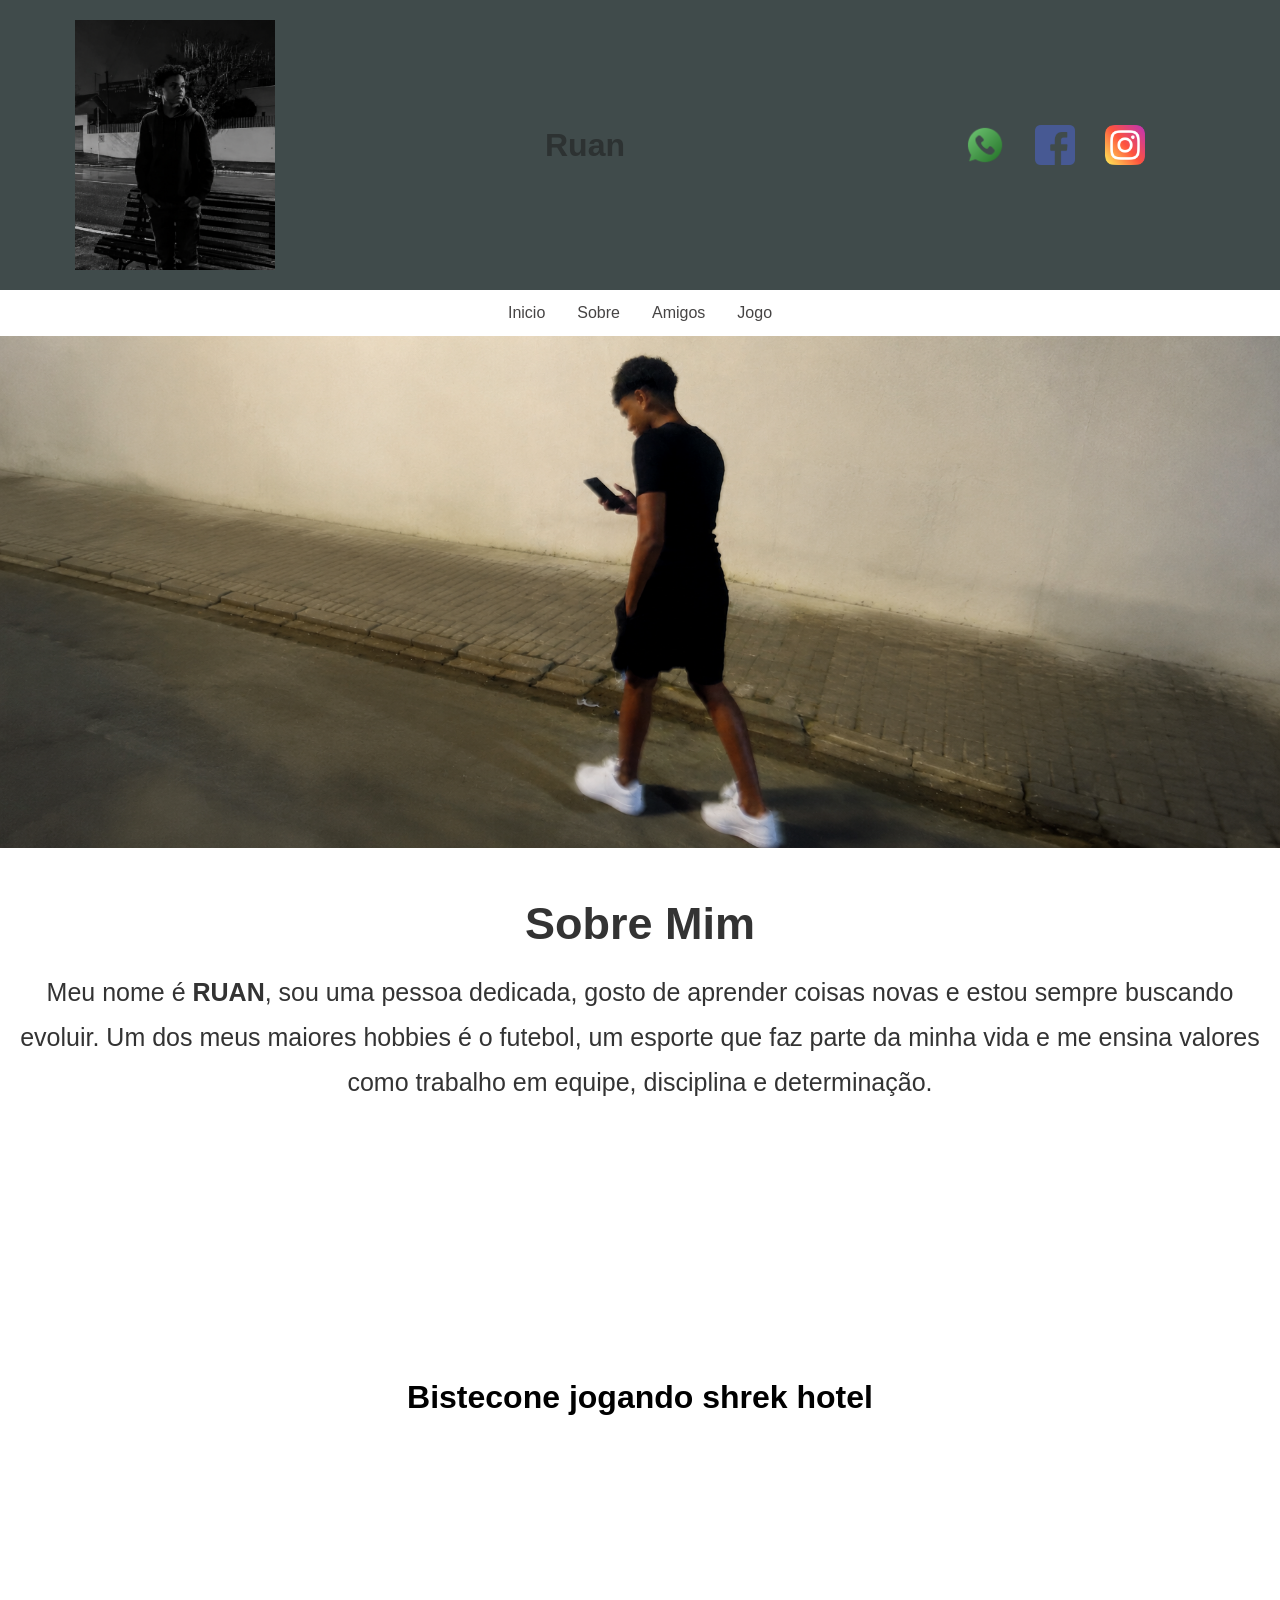
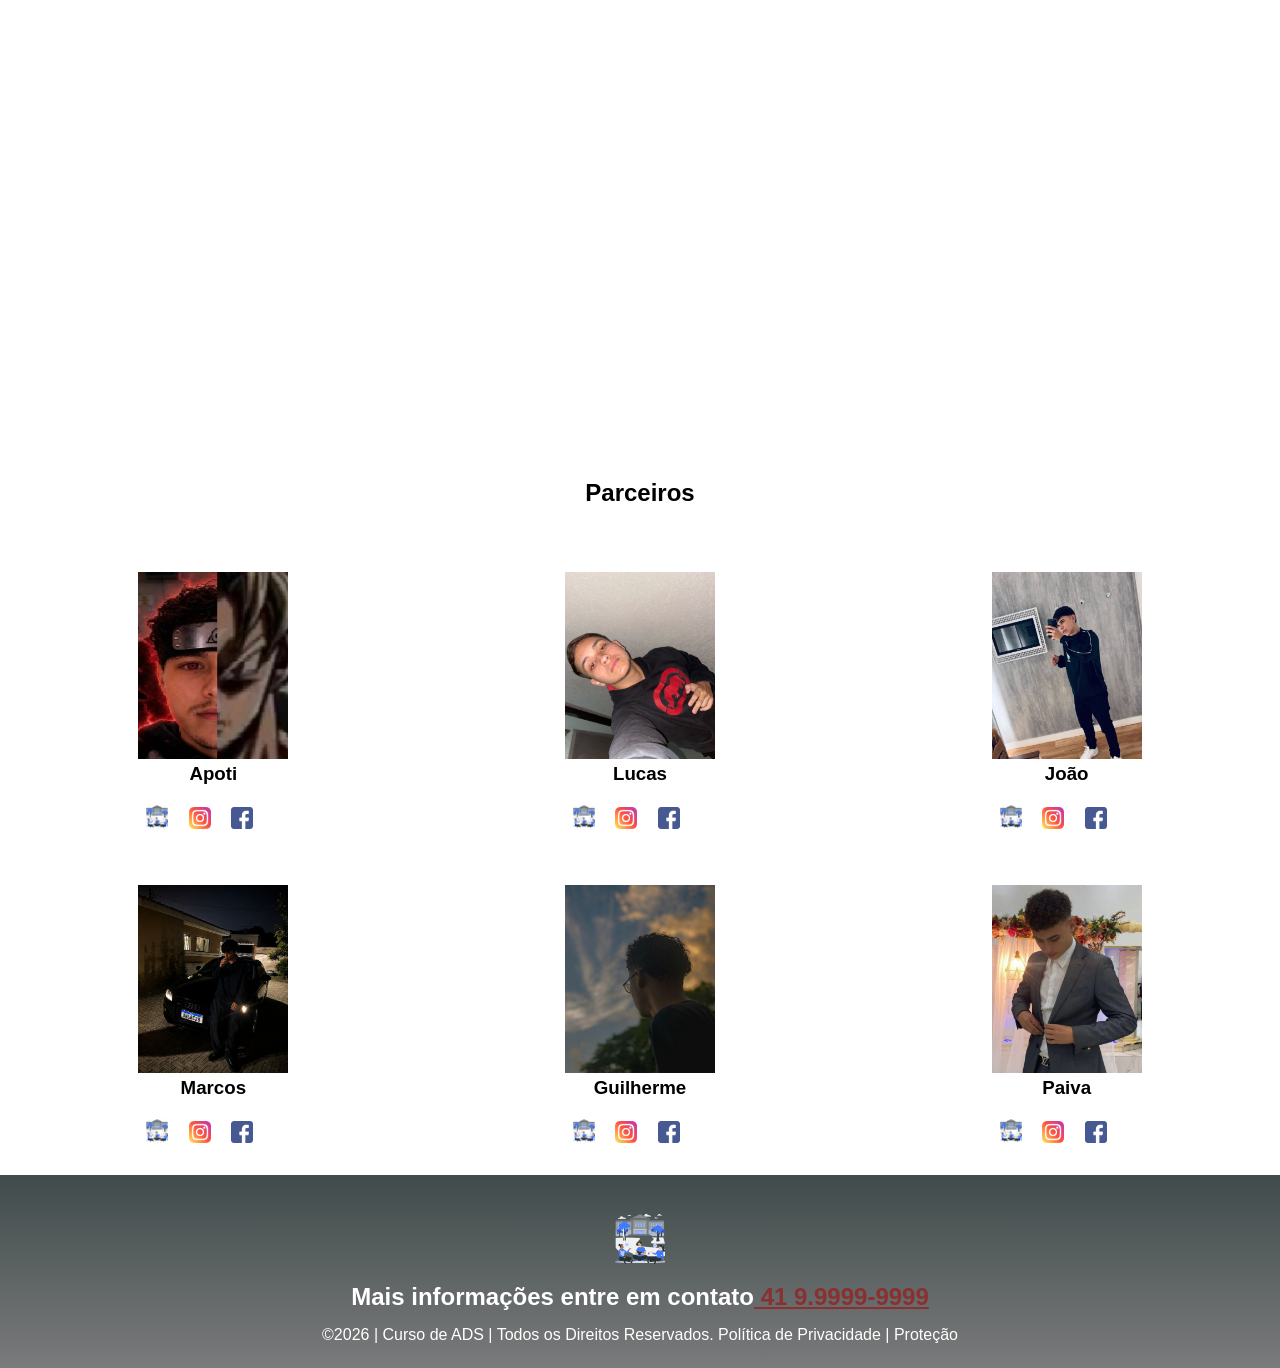
<file: index.html>
<!DOCTYPE html>
<html lang="pt-br">
<head>
<meta charset="UTF-8">
<meta name="viewport" content="width=device-width, initial-scale=1.0">
<title>Ruan</title>
<link rel="stylesheet" href="style.css">
</head>
<body>
<!--header é a parte do cabeçalho do site, é o topo da página-->
<header class="cabecalho-itens">
<img class="cabecalho_imagem" src="image.png" alt="Logo da
Página">
<h1 class="titulo_site">Ruan</h1>
<div class="sociais">
<img class="sociais" src="whatsapp.png" alt="Logo do Whats da
Escola">
<img class="sociais" src="facebook.png" alt="Facebook da
Escola">
<img class="sociais" src="instagram.png" alt="instagram da
Escola">
</div>
</header>

<ul>
  <li><a href="index.html">Inicio</a></li>
  <li><a href="sobre.html">Sobre</a></li>
  <li><a href="amigos.html">Amigos</a></li>
  <li><a href="jogo.html">Jogo</a></li>
</ul>

<!--Seção banner 1 é a parte do paragrafo 1 da página-->
<section class="banner1">
<img class="escola.image" src="image copy.png" alt="Banner da Escola">
</section>

 <h2 class="titulo-sobre">Sobre Mim</h2>
<p class="sobre-mim">
  Meu nome é <strong>RUAN</strong>, sou uma pessoa dedicada, gosto de aprender coisas novas e estou sempre buscando evoluir. Um dos meus maiores hobbies é o futebol, um esporte que faz parte da minha vida e me ensina valores como trabalho em equipe, disciplina e determinação.

  </p>

<div class="fav">
    <h1>Bistecone jogando shrek hotel</h1>
    <iframe width="560" height="315" src="https://www.youtube.com/embed/ic_SagZTnQk?si=NVvohafhds0qMS43" title="YouTube video player" frameborder="0" allow="accelerometer; autoplay; clipboard-write; encrypted-media; gyroscope; picture-in-picture; web-share" referrerpolicy="strict-origin-when-cross-origin" allowfullscreen></iframe>
</div>

<!--Seção estudantes é a parte do paragrafo 2 da página -- "Meninos"-->
<!--altere em "src="estudante_menino_1.png" para src"nome da imagem do menino em
todos abaixo-->
<!--altere em "src="site_school.png" para src"nome da logo em todos abaixo-->
<!--para aumentar os alunos copie a div no edidor que corresponda desde a foto
até os icones abaixo - dúvidas chame o professor-->
<section class="estudante">
<h1 class="estudante_titulo">Parceiros</h1>
<p> </p>
<div class="estudantes_todos">
<div class="estudante-div">
<img class="estudante-imagem" src="apoti.png" alt="Foto da
turma do 2DDS do ano de 2026">
<h3 class="estudante-nome">Apoti</h3>
<a href="https://cursos.alura.com.br/dashboard">
<p> </p>
<img class="estudante-icone" src="logo_nossa_escola.png" alt="Link do Site da
escola"></a>
<img class="estudante-icone" src="instagram.png" alt="Link do
Instagram">
<img class="estudante-icone" src="facebook.png" alt="Link do Facebook">
</div>
<div class="estudante-div">
<img class="estudante-imagem" src="lucas.png" alt="Foto da
turma do 2DDS do ano de 2026">
<h3 class="estudante-nome">Lucas</h3>
<a href="https://cursos.alura.com.br/dashboard">
<p> </p>
<img class="estudante-icone" src="logo_nossa_escola.png" alt="Link do
Site da escola"></a>
<img class="estudante-icone" src="instagram.png" alt="Link do
Instagram">
<img class="estudante-icone" src="facebook.png" alt="Link do
Facebook">
</div>
<div class="estudante-div">
<img class="estudante-imagem" src="joao.png" alt="Foto da
turma do 2DDS do ano de 2026">
<h3 class="estudante-nome">João</h3>
<a href="https://cursos.alura.com.br/dashboard">
<p> </p>
<img class="estudante-icone" src="logo_nossa_escola.png" alt="Link do
Site da escola"></a>
<img class="estudante-icone" src="instagram.png" alt="Link do
Instagram">
<img class="estudante-icone" src="facebook.png" alt="Link do
Facebook">
</div>
</div>
</section>
<!--Seção estudantes é a parte do paragrafo 3 da página -- "Meninas"-->
<!--altere em "src="estudante_menina_1.png" para src"nome da imagem do menina em
todas abaixo-->
<!--altere em "src="site_school.png" para src"nome da logo em todos abaixo-->
<section class="estudante">
<div class="estudantes_todos">
<div class="estudante-div">
<img class="estudante-imagem" src="marcos.png" alt="Foto da
turma do 2DDS do ano de 2026">
<h3 class="estudante-nome">Marcos</h3>
<a href="https://cursos.alura.com.br/dashboard">
<p> </p>
<img class="estudante-icone" src="logo_nossa_escola.png" alt="Link do Site da
escola"></a>
<img class="estudante-icone" src="instagram.png" alt="Link do Instagram">
<img class="estudante-icone" src="facebook.png" alt="Link do Facebook">
</div>
<div class="estudante-div">
<img class="estudante-imagem" src="gui.png" alt="Foto da turma do
2DDS do ano de 2026">
<h3 class="estudante-nome">Guilherme</h3>
<a href="https://cursos.alura.com.br/dashboard">
<p> </p>
<img class="estudante-icone" src="logo_nossa_escola.png" alt="Link do Site
da escola"></a>
<img class="estudante-icone" src="instagram.png" alt="Link do Instagram">
<img class="estudante-icone" src="facebook.png" alt="Link do Facebook">
</div>
<div class="estudante-div">
<img class="estudante-imagem" src="paiva.png" alt="Foto da turma do
2DDS do ano de 2026">
<h3 class="estudante-nome">Paiva</h3>
<a href="https://cursos.alura.com.br/dashboard">
<p> </p>
<img class="estudante-icone" src="logo_nossa_escola.png" alt="Link do Site
da escola"></a>
<img class="estudante-icone" src="instagram.png" alt="Link do Instagram">
<img class="estudante-icone" src="facebook.png" alt="Link do Facebook">
</div>
</div>
</section>

<!--Seção rodapé é a parte final da paragrafo 3 da página-->
<footer class="escola">
<img class="logo_rodape" src="logo_nossa_escola.png" alt="Logo da Escola">
<h2 class="escola-título">Mais informações entre em contato<a class="link"

href="https://wa.me/5541999999999"> 41 9.9999-9999 </a></h2>
<p></p>
<p>©2026 | Curso de ADS | Todos os Direitos Reservados.
Política de Privacidade | Proteção
</file>
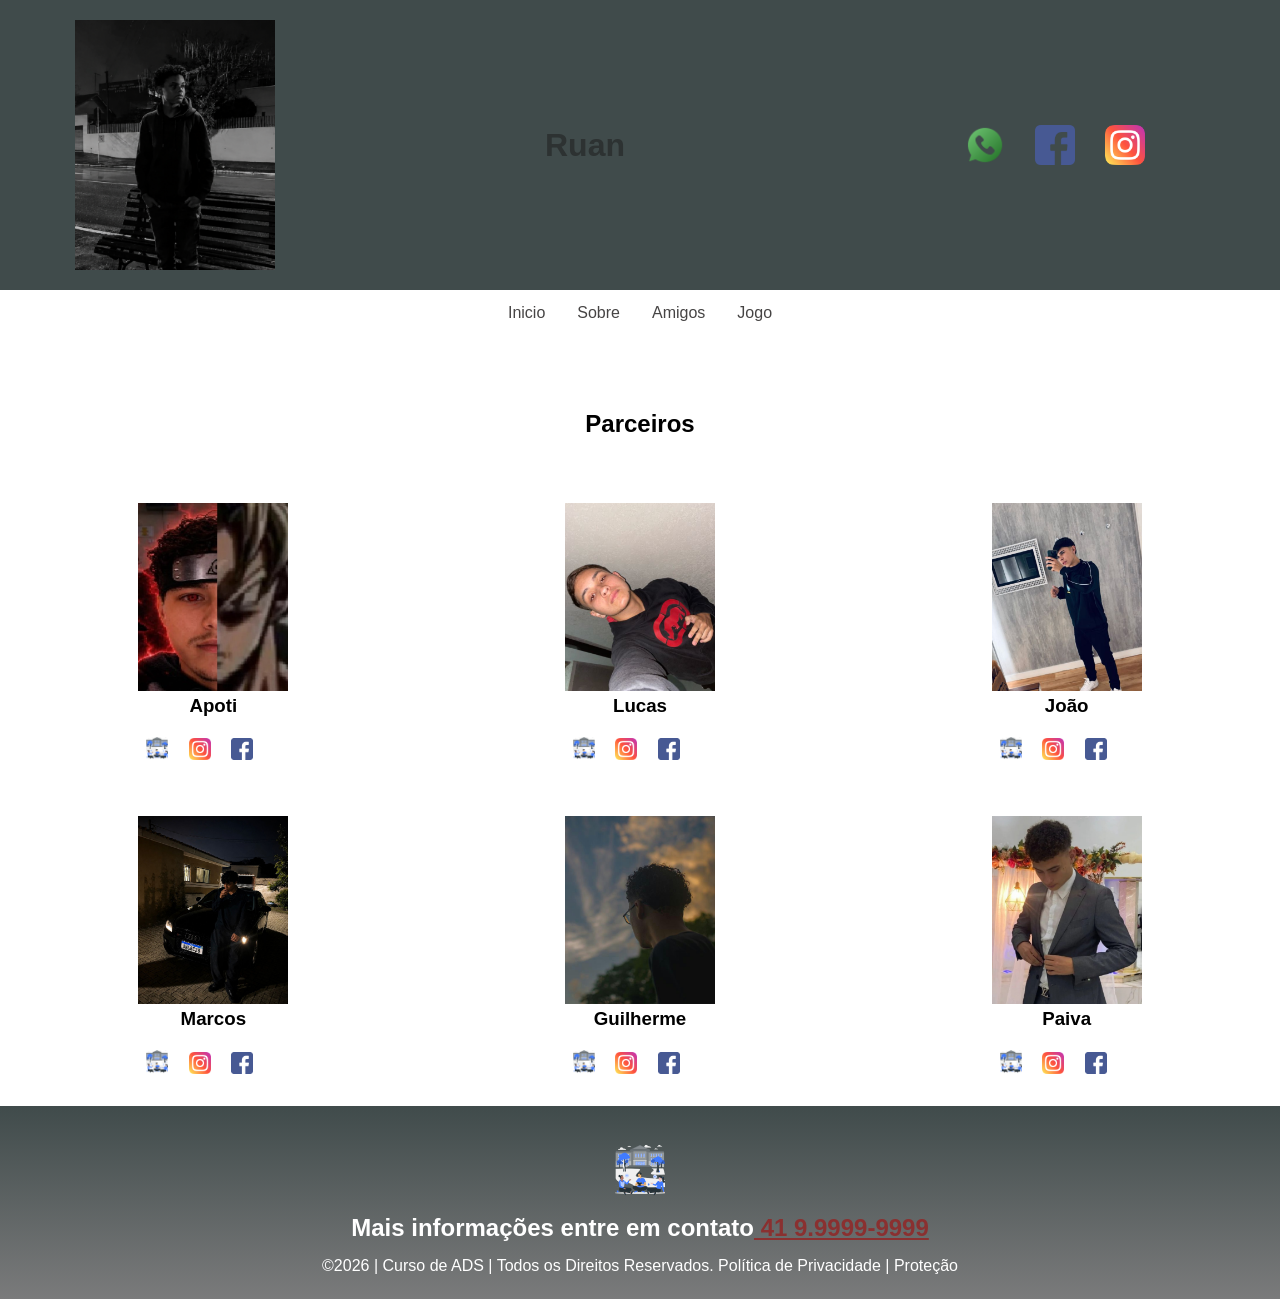
<file: amigos.html>
<!DOCTYPE html>
<html lang="pt-br">
<head>
<meta charset="UTF-8">
<meta name="viewport" content="width=device-width, initial-scale=1.0">
<title>Ruan</title>
<link rel="stylesheet" href="style.css">
</head>
<body>
<!--header é a parte do cabeçalho do site, é o topo da página-->
<header class="cabecalho-itens">
<img class="cabecalho_imagem" src="image.png" alt="Logo da
Página">
<h1 class="titulo_site">Ruan</h1>
<div class="sociais">
<img class="sociais" src="whatsapp.png" alt="Logo do Whats da
Escola">
<img class="sociais" src="facebook.png" alt="Facebook da
Escola">
<img class="sociais" src="instagram.png" alt="instagram da
Escola">
</div>
</header>

<ul>
  <li><a href="index.html">Inicio</a></li>
  <li><a href="sobre.html">Sobre</a></li>
  <li><a href="amigos.html">Amigos</a></li>
  <li><a href="jogo.html">Jogo</a></li>
</ul>

<!--Seção estudantes é a parte do paragrafo 2 da página -- "Meninos"-->
<!--altere em "src="estudante_menino_1.png" para src"nome da imagem do menino em
todos abaixo-->
<!--altere em "src="site_school.png" para src"nome da logo em todos abaixo-->
<!--para aumentar os alunos copie a div no edidor que corresponda desde a foto
até os icones abaixo - dúvidas chame o professor-->
<section class="estudante">
<h1 class="estudante_titulo">Parceiros</h1>
<p> </p>
<div class="estudantes_todos">
<div class="estudante-div">
<img class="estudante-imagem" src="apoti.png" alt="Foto da
turma do 2DDS do ano de 2026">
<h3 class="estudante-nome">Apoti</h3>
<a href="https://cursos.alura.com.br/dashboard">
<p> </p>
<img class="estudante-icone" src="logo_nossa_escola.png" alt="Link do Site da
escola"></a>
<img class="estudante-icone" src="instagram.png" alt="Link do
Instagram">
<img class="estudante-icone" src="facebook.png" alt="Link do Facebook">
</div>
<div class="estudante-div">
<img class="estudante-imagem" src="lucas.png" alt="Foto da
turma do 2DDS do ano de 2026">
<h3 class="estudante-nome">Lucas</h3>
<a href="https://cursos.alura.com.br/dashboard">
<p> </p>
<img class="estudante-icone" src="logo_nossa_escola.png" alt="Link do
Site da escola"></a>
<img class="estudante-icone" src="instagram.png" alt="Link do
Instagram">
<img class="estudante-icone" src="facebook.png" alt="Link do
Facebook">
</div>
<div class="estudante-div">
<img class="estudante-imagem" src="joao.png" alt="Foto da
turma do 2DDS do ano de 2026">
<h3 class="estudante-nome">João</h3>
<a href="https://cursos.alura.com.br/dashboard">
<p> </p>
<img class="estudante-icone" src="logo_nossa_escola.png" alt="Link do
Site da escola"></a>
<img class="estudante-icone" src="instagram.png" alt="Link do
Instagram">
<img class="estudante-icone" src="facebook.png" alt="Link do
Facebook">
</div>
</div>
</section>
<!--Seção estudantes é a parte do paragrafo 3 da página -- "Meninas"-->
<!--altere em "src="estudante_menina_1.png" para src"nome da imagem do menina em
todas abaixo-->
<!--altere em "src="site_school.png" para src"nome da logo em todos abaixo-->
<section class="estudante">
<div class="estudantes_todos">
<div class="estudante-div">
<img class="estudante-imagem" src="marcos.png" alt="Foto da
turma do 2DDS do ano de 2026">
<h3 class="estudante-nome">Marcos</h3>
<a href="https://cursos.alura.com.br/dashboard">
<p> </p>
<img class="estudante-icone" src="logo_nossa_escola.png" alt="Link do Site da
escola"></a>
<img class="estudante-icone" src="instagram.png" alt="Link do Instagram">
<img class="estudante-icone" src="facebook.png" alt="Link do Facebook">
</div>
<div class="estudante-div">
<img class="estudante-imagem" src="gui.png" alt="Foto da turma do
2DDS do ano de 2026">
<h3 class="estudante-nome">Guilherme</h3>
<a href="https://cursos.alura.com.br/dashboard">
<p> </p>
<img class="estudante-icone" src="logo_nossa_escola.png" alt="Link do Site
da escola"></a>
<img class="estudante-icone" src="instagram.png" alt="Link do Instagram">
<img class="estudante-icone" src="facebook.png" alt="Link do Facebook">
</div>
<div class="estudante-div">
<img class="estudante-imagem" src="paiva.png" alt="Foto da turma do
2DDS do ano de 2026">
<h3 class="estudante-nome">Paiva</h3>
<a href="https://cursos.alura.com.br/dashboard">
<p> </p>
<img class="estudante-icone" src="logo_nossa_escola.png" alt="Link do Site
da escola"></a>
<img class="estudante-icone" src="instagram.png" alt="Link do Instagram">
<img class="estudante-icone" src="facebook.png" alt="Link do Facebook">
</div>
</div>
</section>

<!--Seção rodapé é a parte final da paragrafo 3 da página-->
<footer class="escola">
<img class="logo_rodape" src="logo_nossa_escola.png" alt="Logo da Escola">
<h2 class="escola-título">Mais informações entre em contato<a class="link"

href="https://wa.me/5541999999999"> 41 9.9999-9999 </a></h2>
<p></p>
<p>©2026 | Curso de ADS | Todos os Direitos Reservados.
Política de Privacidade | Proteção
</file>
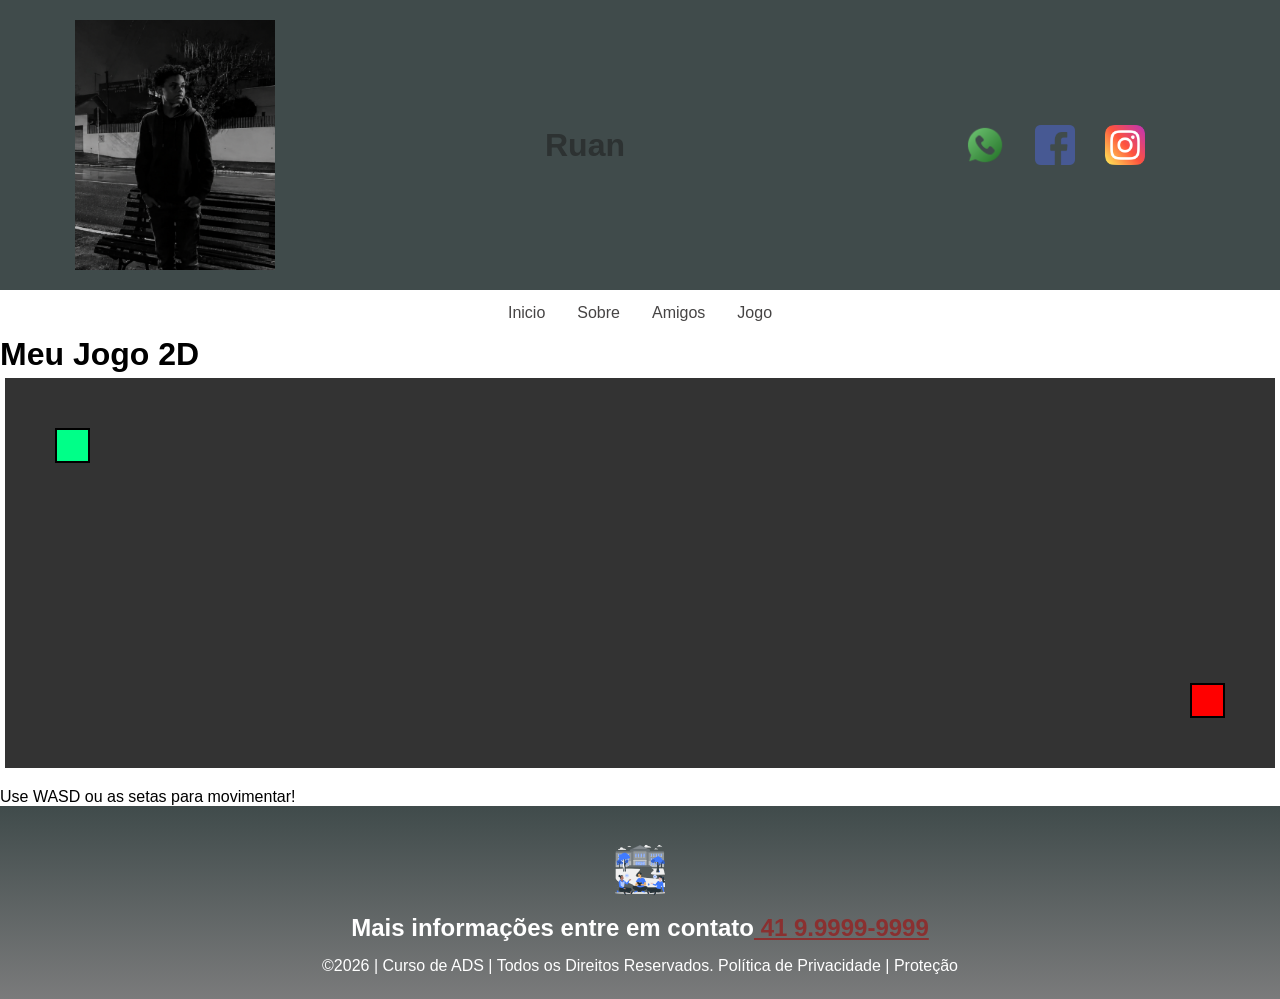
<file: jogo.html>
<!DOCTYPE html>
<html lang="pt-br">
<head>
<meta charset="UTF-8">
<meta name="viewport" content="width=device-width, initial-scale=1.0">
<title>Ruan</title>
<link rel="stylesheet" href="style.css">
</head>
<body>
<!--header é a parte do cabeçalho do site, é o topo da página-->
<header class="cabecalho-itens">
<img class="cabecalho_imagem" src="image.png" alt="Logo da
Página">
<h1 class="titulo_site">Ruan</h1>
<div class="sociais">
<img class="sociais" src="whatsapp.png" alt="Logo do Whats da
Escola">
<img class="sociais" src="facebook.png" alt="Facebook da
Escola">
<img class="sociais" src="instagram.png" alt="instagram da
Escola">
</div>
</header>

<ul>
  <li><a href="index.html">Inicio</a></li>
  <li><a href="sobre.html">Sobre</a></li>
  <li><a href="amigos.html">Amigos</a></li>
  <li><a href="jogo.html">Jogo</a></li>
</ul>

    <h1>Meu Jogo 2D</h1>

    <div id="game">
        <div id="player"></div>
        <div id="enemy"></div>
    </div>

    <p>Use WASD ou as setas para movimentar!</p>

<!--Seção rodapé é a parte final da paragrafo 3 da página-->
<footer class="escola">
<img class="logo_rodape" src="logo_nossa_escola.png" alt="Logo da Escola">
<h2 class="escola-título">Mais informações entre em contato<a class="link"

href="https://wa.me/5541999999999"> 41 9.9999-9999 </a></h2>
<p></p>
<p>©2026 | Curso de ADS | Todos os Direitos Reservados.
Política de Privacidade | Proteção

<script src="script.js"></script>
</file>
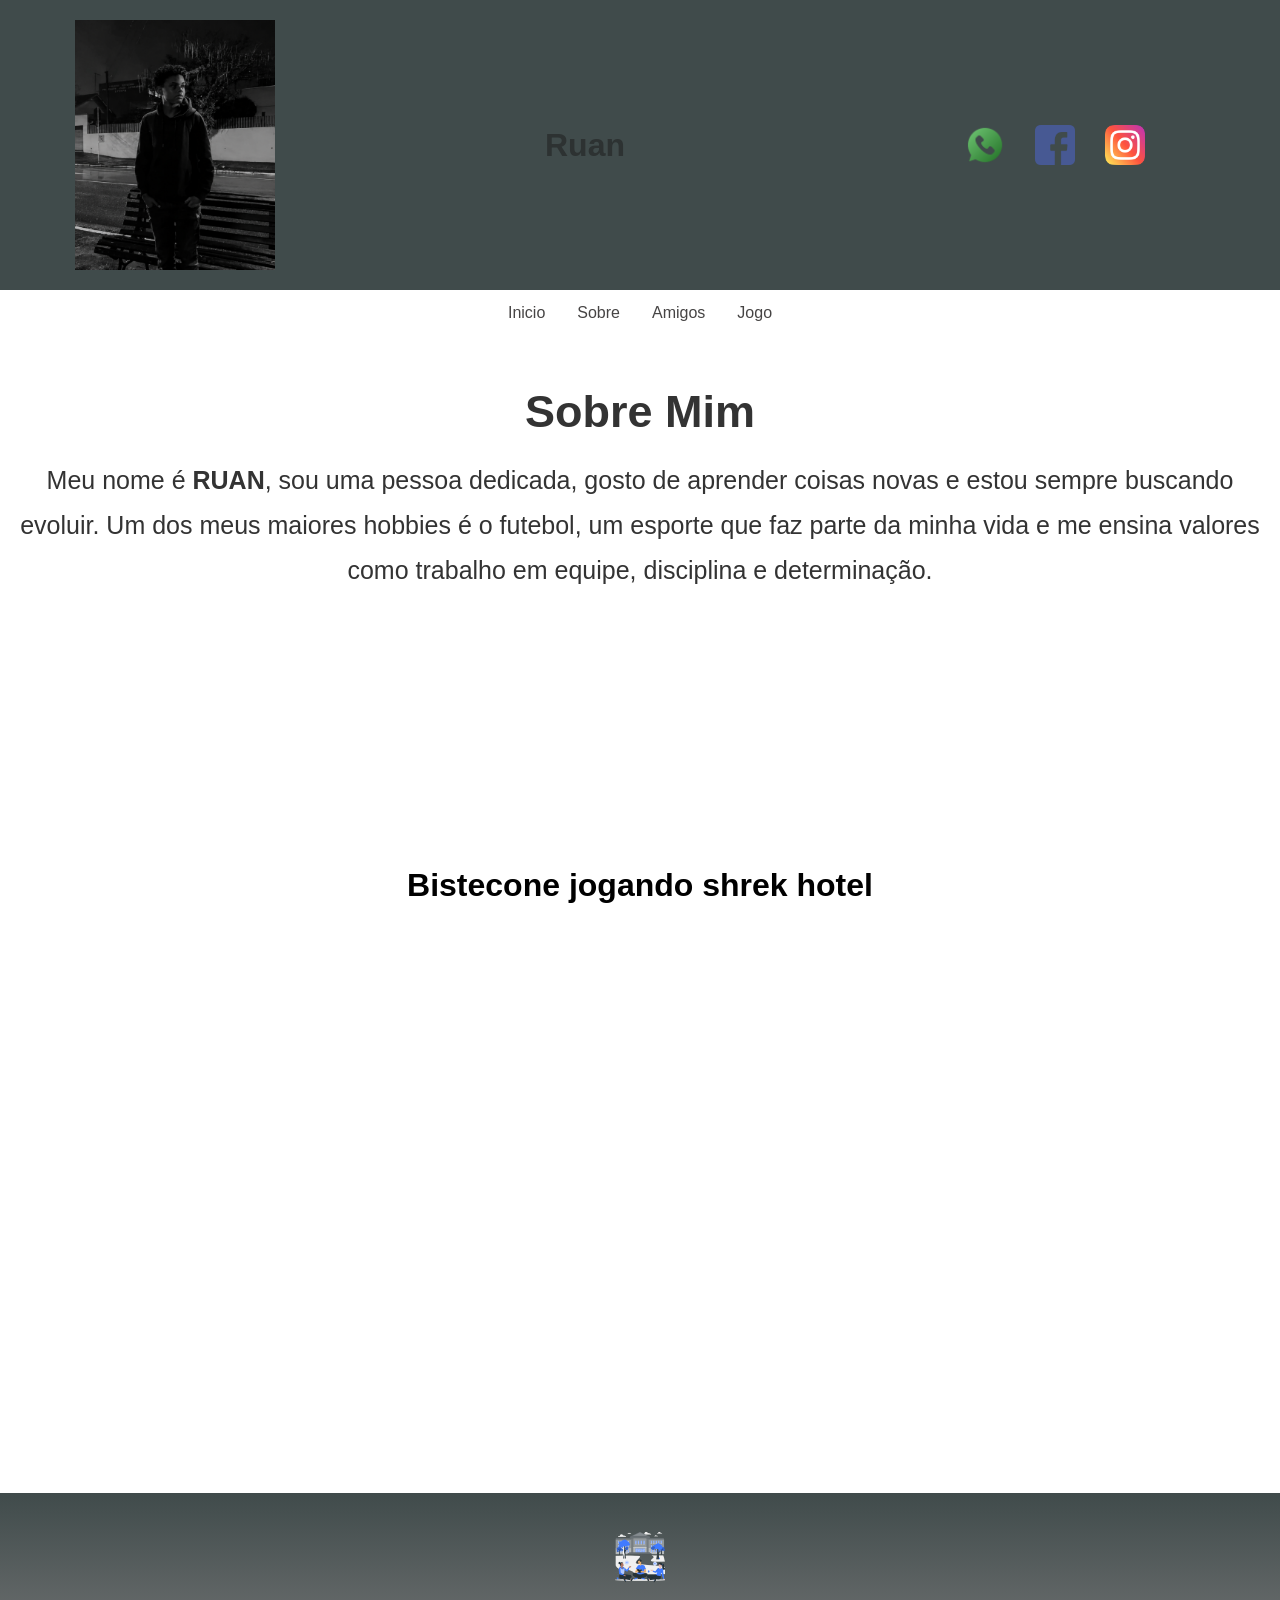
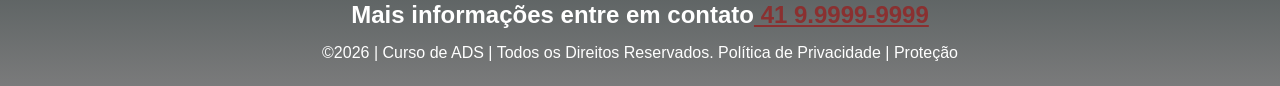
<file: sobre.html>
<!DOCTYPE html>
<html lang="pt-br">
<head>
<meta charset="UTF-8">
<meta name="viewport" content="width=device-width, initial-scale=1.0">
<title>Ruan</title>
<link rel="stylesheet" href="style.css">
</head>
<body>
<!--header é a parte do cabeçalho do site, é o topo da página-->
<header class="cabecalho-itens">
<img class="cabecalho_imagem" src="image.png" alt="Logo da
Página">
<h1 class="titulo_site">Ruan</h1>
<div class="sociais">
<img class="sociais" src="whatsapp.png" alt="Logo do Whats da
Escola">
<img class="sociais" src="facebook.png" alt="Facebook da
Escola">
<img class="sociais" src="instagram.png" alt="instagram da
Escola">
</div>
</header>

<ul>
  <li><a href="index.html">Inicio</a></li>
  <li><a href="sobre.html">Sobre</a></li>
  <li><a href="amigos.html">Amigos</a></li>
  <li><a href="jogo.html">Jogo</a></li>
</ul>

 <h2 class="titulo-sobre">Sobre Mim</h2>
<p class="sobre-mim">
  Meu nome é <strong>RUAN</strong>, sou uma pessoa dedicada, gosto de aprender coisas novas e estou sempre buscando evoluir. Um dos meus maiores hobbies é o futebol, um esporte que faz parte da minha vida e me ensina valores como trabalho em equipe, disciplina e determinação.

  </p>

<div class="fav">
    <h1>Bistecone jogando shrek hotel</h1>
    <iframe width="560" height="315" src="https://www.youtube.com/embed/ic_SagZTnQk?si=NVvohafhds0qMS43" title="YouTube video player" frameborder="0" allow="accelerometer; autoplay; clipboard-write; encrypted-media; gyroscope; picture-in-picture; web-share" referrerpolicy="strict-origin-when-cross-origin" allowfullscreen></iframe>
</div>

<!--Seção rodapé é a parte final da paragrafo 3 da página-->
<footer class="escola">
<img class="logo_rodape" src="logo_nossa_escola.png" alt="Logo da Escola">
<h2 class="escola-título">Mais informações entre em contato<a class="link"

href="https://wa.me/5541999999999"> 41 9.9999-9999 </a></h2>
<p></p>
<p>©2026 | Curso de ADS | Todos os Direitos Reservados.
Política de Privacidade | Proteção
</file>
<file: style.css>
*{
margin: 0;
padding: 0;
box-sizing: border-box;
}
body{
font-family: "Poppins", sans-serif;
}
header{
background-color: #404b4b;
color: #20212298;
width: 100%;
padding: 20px;
}
.cabecalho-itens{
max-width: 1980px;
margin: 0 auto;
display: flex;
align-items: center;
justify-content: center;
}
.cabecalho_imagem{
width: 200px;
display: flex;
justify-content: flex-start;
align-items: center;
}
.titulo_site{
padding: 50px;
text-align: center;
width: 50%;
font: 30px;
}
.sociais{
display: flex;
justify-content: flex-end;
width: 25%;
padding-right: 30px;
}
.banner1{
display: block;
width: 100%;
overflow: hidden;
}
.escola.image,
.banner1 img {
  width: 100%;
  height: auto;
  max-width: 100%;
  display: block;
  margin: 0;
}
.estudante_titulo{
padding: 50px;
text-align: center;
}
.estudante-nome{
text-align: center;
}
.estudante-imagem{
width: 150px;
}
.estudante-icone{
width: 38px;
padding: 4px 8px;
}
.estudante{
background-image: background-color(#faae43);
padding: 24px 0;
}

.estudante.div{
text-align: center;
padding: 24px 0;
}
.estudantes_todos{
display: flex;
justify-content: space-around;
}
.escola{
background-image: linear-gradient(#404b4b,#20212298);
color: white;
display: flex;
justify-content:center;
padding: 24px 0;
text-align:center;
display:block;
}
.escola-titulo{
padding: 50px;
text-align: center;
}
.logo_rodape{
height: 80px;
padding: 12px 0;
}

.link{
color: #8a3030;
text-decoration:
}

ul {
  list-style-type: none;
  margin: 0;
  padding: 0;
  overflow: hidden;
  background-color: #0000;
  display: flex;
  justify-content: center;
}

ul li {
  float: left;
}

ul li a {
  display: block;
  color: #464444;
  text-align: center;
  padding: 14px 16px;
  text-decoration: none;
}

ul li a:hover {
  background-color: #667385;
}
.fav {
    background-color: white;
    display: flex;
    flex-direction: column;
    align-items: center;
    justify-content: center;
    min-height: 100vh;
}

.titulo-sobre {
    font-size: 45px;
    margin-top: 50px;
    margin-bottom: 20px;
    text-align: center;
    font-weight: bold;
    color: #333;
}

.sobre-mim {
    max-width: 1500px;
    margin: auto;
    text-align: center;
    font-size: 25px;
    line-height: 1.8;
    color: #333;
    padding: 0 20px;
}

#game {
    width: auto;
    height: 400px;
    background: #333;

    border: 5px solid white;

    position: relative;
    overflow: hidden;
}

#player {
    width: 35px;
    height: 35px;
    background: #00ff88;

    position: absolute;
    left: 50px;
    top: 50px;

    border: 2px solid black;
}

#enemy {
    width: 35px;
    height: 35px;
    background: red;

    position: absolute;
    right: 50px;
    bottom: 50px;

    border: 2px solid black;
}

p {
    margin-top: 15px;
}
</file>
